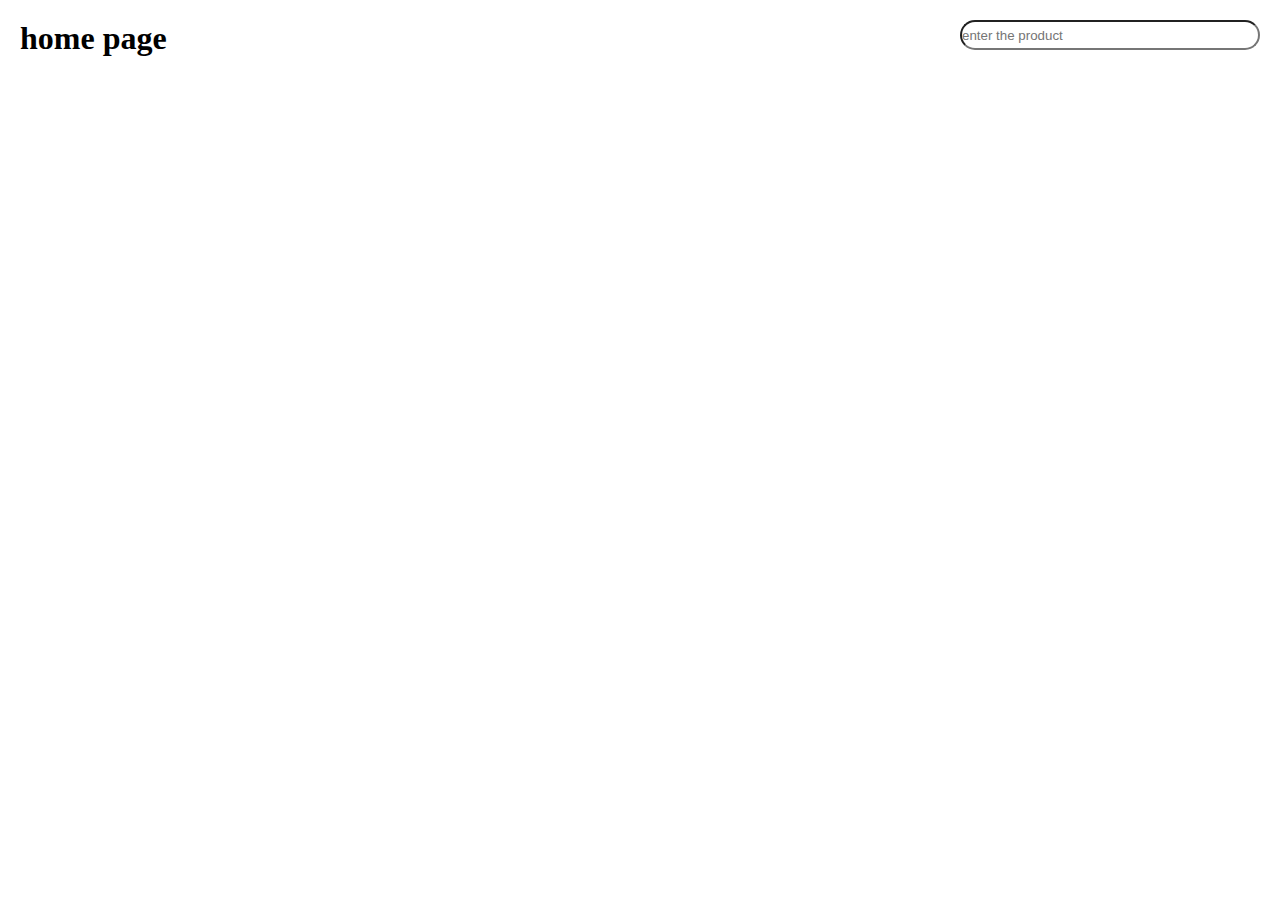
<file: index.html>
<!DOCTYPE html>
<html lang="en">

<head>
    <meta charset="UTF-8">
    <meta name="viewport" content="width=device-width, initial-scale=1.0">
    <title>Document</title>
    <link rel="stylesheet" href="./style.css">
</head>

<body>
    <div class="header">
        <h1>home page</h1>
        <input type="text" id="searchInput" placeholder="enter the product" oninput="searchFunction()">
    </div>
    <div class="container">

    </div>
    <script>
        window.embeddedChatbotConfig = {
            chatbotId: "xAeQlvca42GSrAUOIO4t8",
            domain: "www.chatbase.co"
        }
    </script>
    <script src="https://www.chatbase.co/embed.min.js" chatbotId="xAeQlvca42GSrAUOIO4t8" domain="www.chatbase.co" defer>
    </script>
    <script src="./index.js"></script>
</body>

</html>
</file>
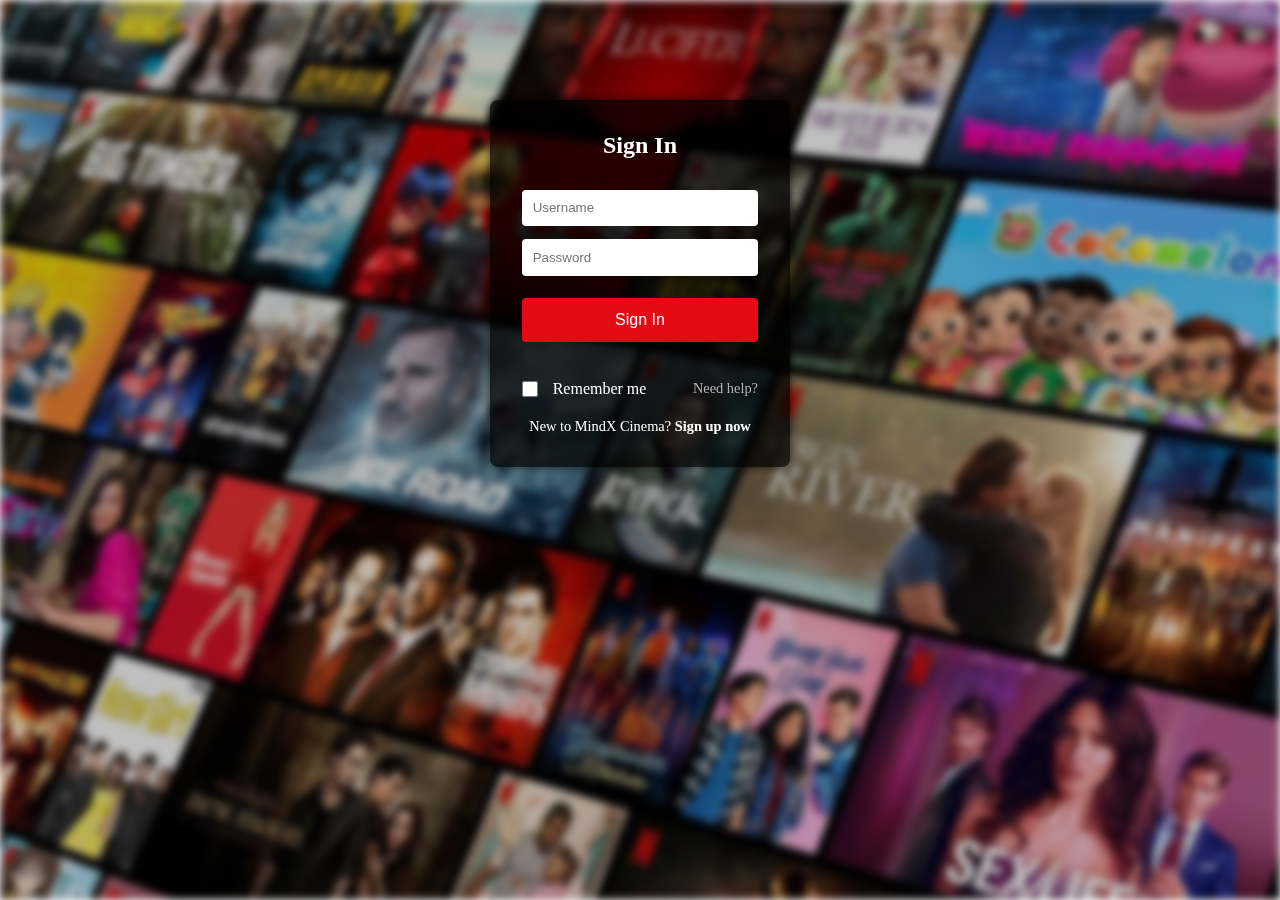
<file: btvn.html>
<!DOCTYPE html>
<html lang="en">

<head>
    <meta charset="UTF-8">
    <meta name="viewport" content="width=device-width, initial-scale=1.0">
    <title>MindX Cinema - Sign In</title>
    <link rel="stylesheet" href="./btvn.css">
    <script src="./btvn.js" defer></script>
</head>

<body>
    <!-- Background overlay -->
    <div class="background-overlay"></div>

    <!-- Sign In Form -->
    <div class="form-container">
        <h2>Sign In</h2>
        <form id="loginForm" onsubmit="return handleLogin(event)">
            <input type="text" placeholder="Username" required>
            <input type="password" placeholder="Password" required>
            <button type="submit">Sign In</button>
            <div class="options">
                <input type="checkbox" id="remember" required>
                <label for="remember">Remember me</label>
                <a href="#">Need help?</a>
            </div>
        </form>
        <p class="signup-link">New to MindX Cinema? <a href="./btvn2.html">Sign up now</a></p>
    </div>

    <script>
        function handleLogin(event) {
            event.preventDefault(); // Prevent form submission
            // Here you can add login validation if necessary
            window.location.href = "https://www.netflix.com/"; // Redirect to Netflix
        }
    </script>
</body>

</html>
</file>
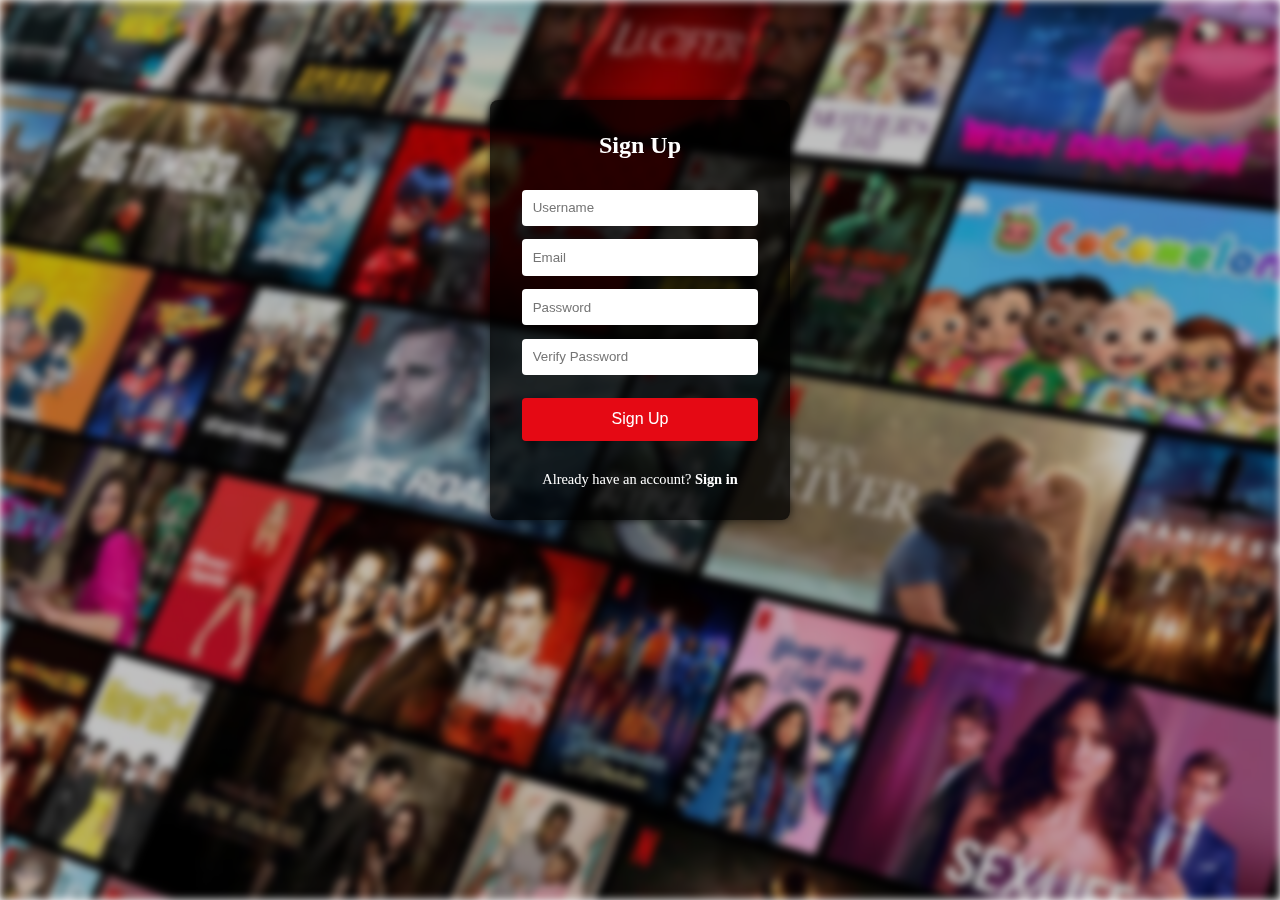
<file: btvn2.html>
<!DOCTYPE html>
<html lang="en">

<head>
    <meta charset="UTF-8">
    <meta name="viewport" content="width=device-width, initial-scale=1.0">
    <title>MindX Cinema - Sign Up</title>
    <link rel="stylesheet" href="./btvn.css">
</head>

<body>
    <!-- Background overlay -->
    <div class="background-overlay"></div>

    <!-- Sign Up Form -->
    <div class="form-container">
        <h2>Sign Up</h2>
        <form id="signupForm">
            <input type="text" id="username" placeholder="Username" required>
            <small class="error" id="usernameError"></small>

            <input type="email" id="email" placeholder="Email" required>
            <small class="error" id="emailError"></small>

            <input type="password" id="password" placeholder="Password" required>
            <small class="error" id="passwordError"></small>

            <input type="password" id="verifyPassword" placeholder="Verify Password" required>
            <small class="error" id="verifyPasswordError"></small>

            <button type="submit">Sign Up</button>
        </form>
        <p class="signin-link">Already have an account? <a href="./btvn.html">Sign in</a></p>
    </div>

    <script src="./btvn.js"></script>
</body>

</html>
</file>
<file: style.css>
* {
    margin: 0;
    padding: 0;
    box-sizing: border-box;
}

body {
    margin: 10px;
    padding: 10px;
}

.blue {
    color: blue;
}

.header {
    display: flex;
    justify-content: space-between;
}

#searchInput {
    width: 300px;
    height: 30px;
    border-radius: 20px;
}
</file>
<file: btvn.css>
/* General Reset */

* {
    margin: 0;
    padding: 0;
    box-sizing: border-box;
}


/* Background Overlay */

.background-overlay {
    position: fixed;
    top: 0;
    left: 0;
    width: 100%;
    height: 100%;
    background-image: url('./rDJegQJaCyGaYysj2g5XWY.jpg');
    /* Add your image path */
    background-size: cover;
    background-position: center;
    filter: blur(4px);
    z-index: -1;
}


/* Form Container */

.form-container {
    background-color: rgba(0, 0, 0, 0.75);
    width: 300px;
    padding: 2em;
    border-radius: 8px;
    color: #fff;
    margin: 100px auto;
    text-align: center;
    box-shadow: 0 0 10px rgba(0, 0, 0, 0.7);
}

.form-container h2 {
    margin-bottom: 1em;
}

.form-container input {
    width: 100%;
    padding: 0.8em;
    margin: 0.5em 0;
    border: none;
    border-radius: 4px;
}

.form-container button {
    width: 100%;
    padding: 0.8em;
    margin: 1em 0;
    background-color: #e50914;
    border: none;
    color: #fff;
    font-size: 1em;
    border-radius: 4px;
    cursor: pointer;
}

.form-container button:hover {
    background-color: #f40612;
}

.options {
    display: flex;
    align-items: center;
    /* Center align items vertically */
    margin-top: 1em;
    /* Spacing above the options */
}

.options input[type="checkbox"] {
    width: 16px;
    /* Set the width of the checkbox */
    height: 16px;
    /* Set the height of the checkbox */
    margin-right: 0.5em;
    /* Space between checkbox and label */
}

.options label {
    margin-left: 0.5em;
    /* Space between the checkbox and the label */
}

.options a {
    margin-left: auto;
    /* Pushes the link to the far right */
    color: #b3b3b3;
    text-decoration: none;
    font-size: 0.9em;
    /* Adjust font size to match the label */
}

.options a:hover {
    text-decoration: underline;
}

.signup-link,
.signin-link {
    font-size: 0.9em;
    margin-top: 1em;
}

.signup-link a,
.signin-link a {
    color: #fff;
    text-decoration: none;
    font-weight: bold;
}

.signup-link a:hover,
.signin-link a:hover {
    text-decoration: underline;
}


/* Error Message Styles */

.error {
    color: #ff0000;
    /* Red color for error messages */
    font-size: 0.9em;
    margin: 0.5em 0;
}
</file>
